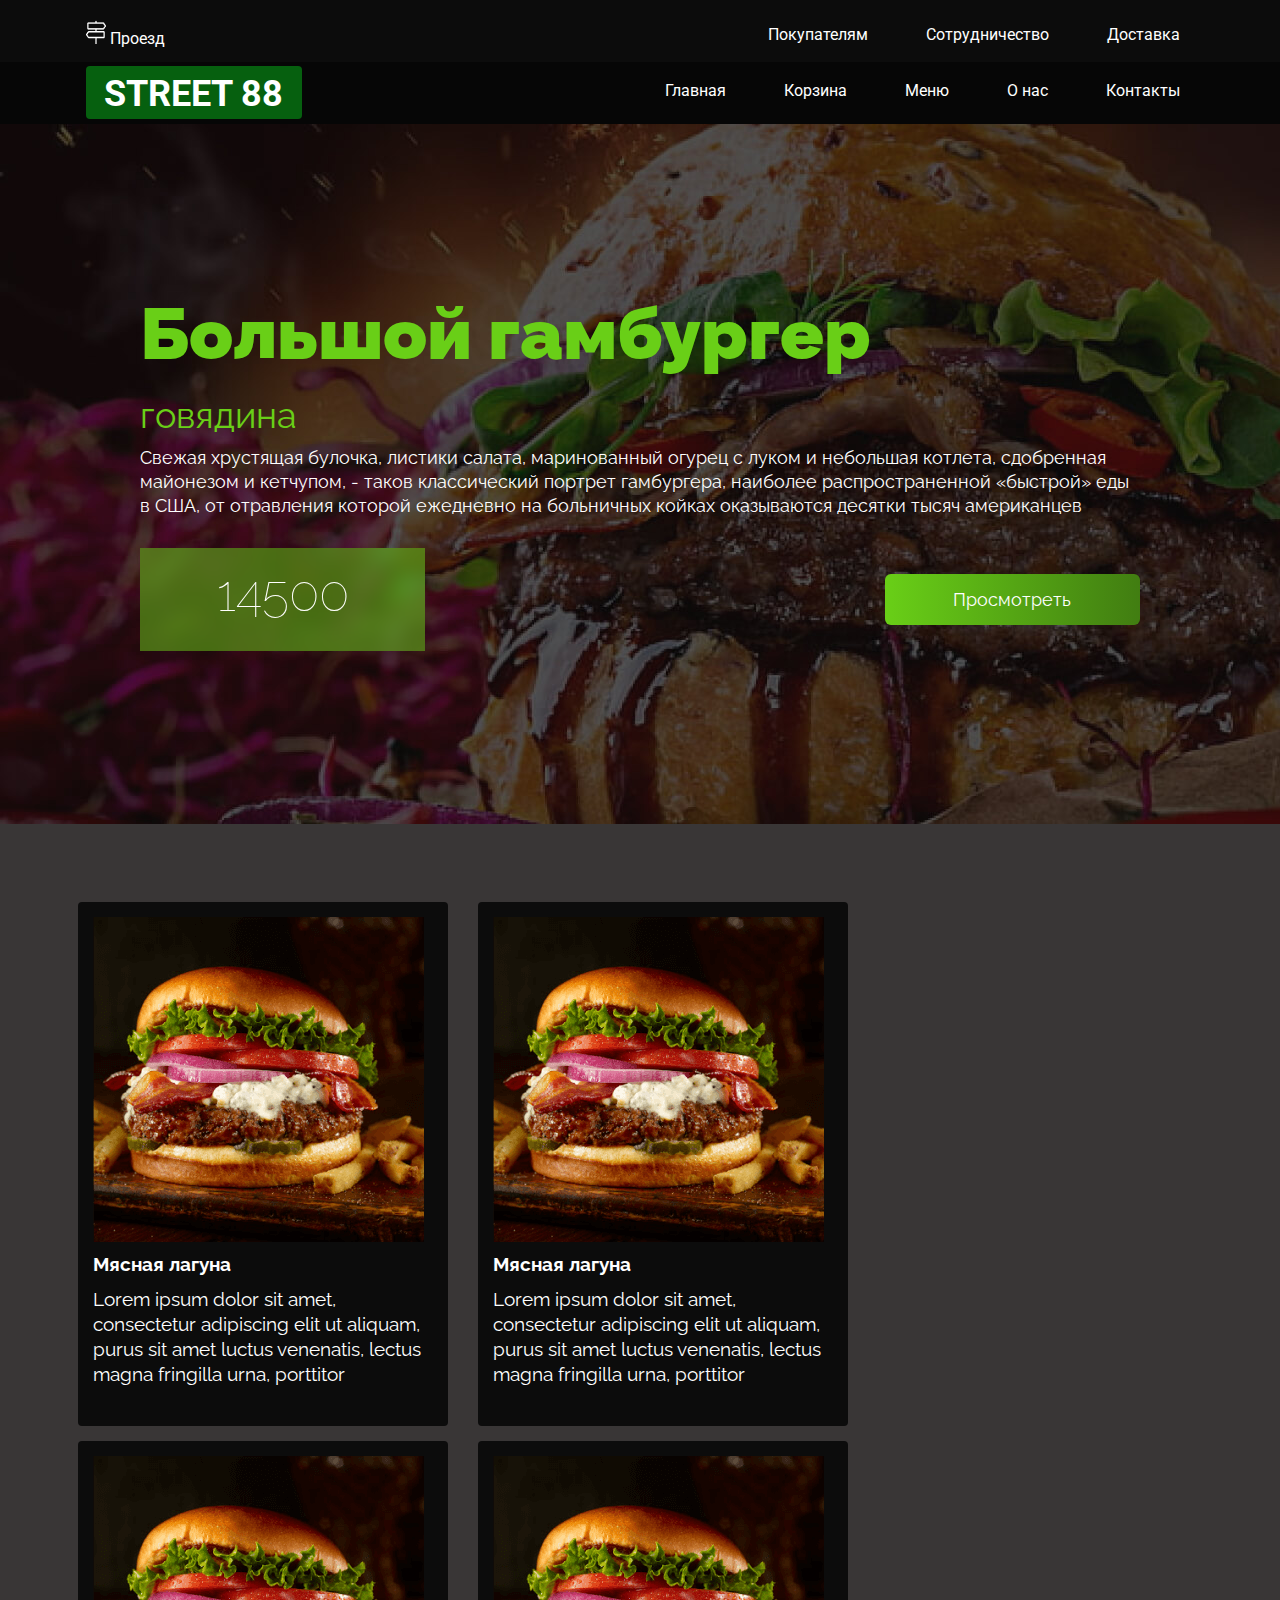
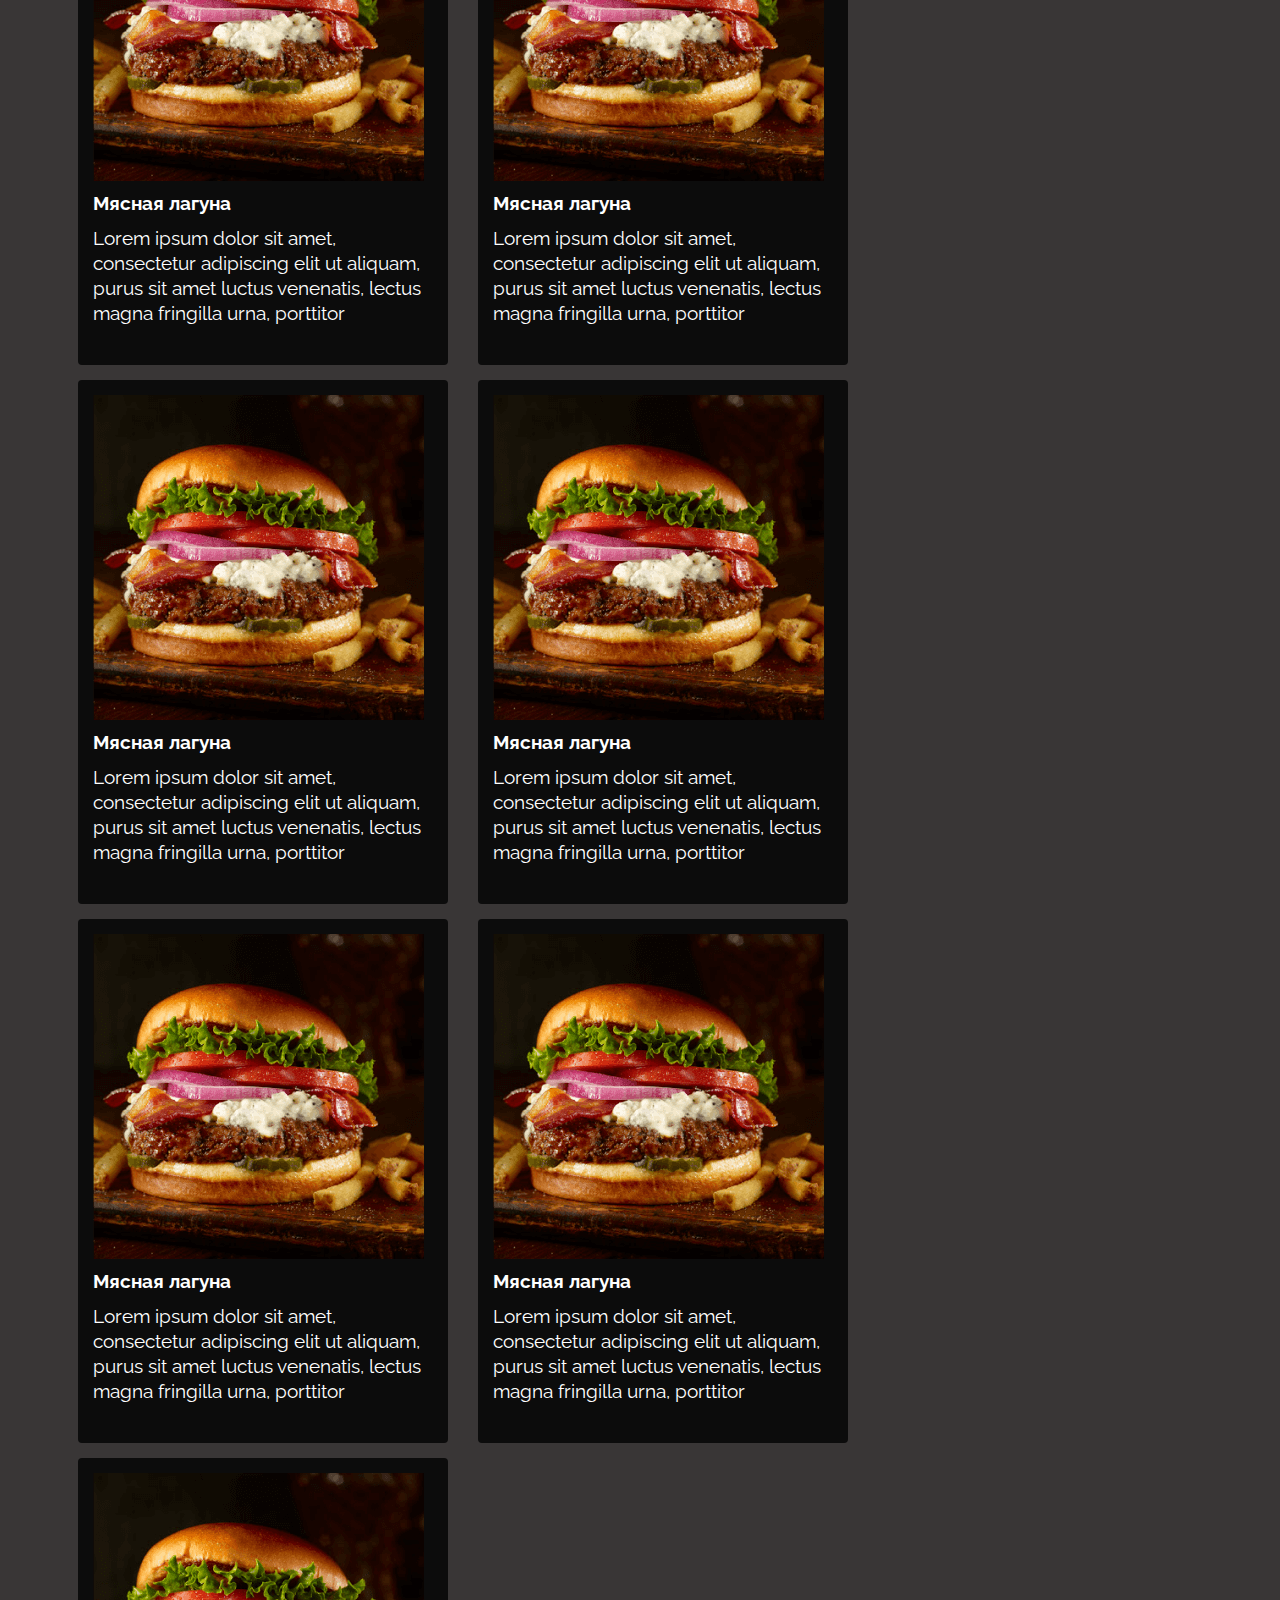
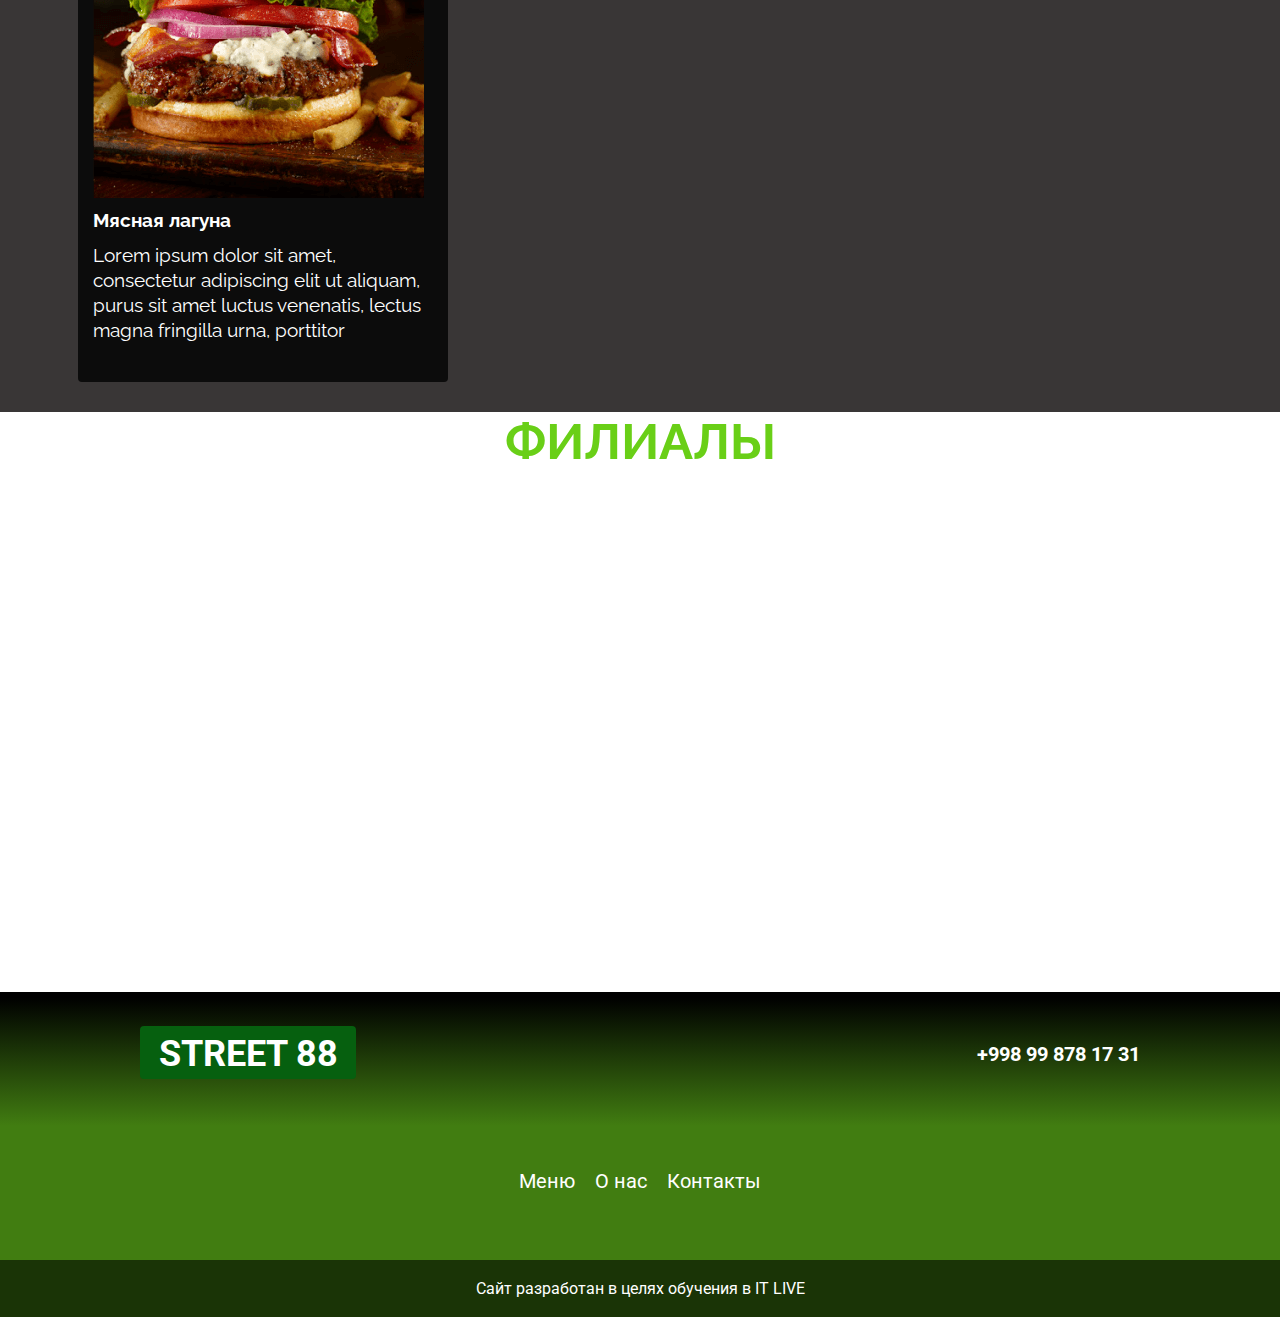
<file: index.html>
<!DOCTYPE html>
<html lang="en">
<head>
    <meta charset="UTF-8">
    <meta name="viewport" content="width=device-width, initial-scale=1.0">
    <title>Burger</title>
    <link rel="shortcut icon" href="./img/Logo-152x152.png" type="image/x-icon">
    <link rel="stylesheet" href="https://cdnjs.cloudflare.com/ajax/libs/font-awesome/6.4.2/css/all.min.css">
    <link rel="stylesheet" href="./css/style.css">
</head>
<body>
    <header class="header">
        <div class="head-container">
            <div class="head-headline__box">
                <a href="" class="header-logo__link">
                    <img src="./img/Vector (1).png" alt="" class="header-logo">
                    <span>Проезд</span>
                </a>
                <ul class="header-list">
                    <li><a href="" class="header-link">Покупателям</a></li>
                    <li><a href="" class="header-link">Сотрудничество</a></li>
                    <li><a href="" class="header-link">Доставка</a></li>
                </ul>
            </div>
        </div>
        <div class="header-container__2">
            <div class="header-headline__box">
                <div class="header-headline__logo">
                    <h1 class="header-title">STREET 88</h1>
                </div>
                <ul class="header-list__2">
                    <li><a href="" class="header-linl__2">Главная</a></li>
                    <li><a href="" class="header-linl__2">Корзина</a></li>
                    <li><a href="" class="header-linl__2">Меню</a></li>
                    <li><a href="./about.html" class="header-linl__2">О нас</a></li>
                    <li><a href="" class="header-linl__2">Контакты</a></li>
                </ul>
            </div>
        </div>
    </header>
    <main class="main">
        <div class="hero">
            <div class="hero-container">
                <h1 class="hero-title">Большой гамбургер</h1>
                <span class="hero-span">говядина</span>
                <p class="hero-text">Свежая хрустящая булочка, листики салата, маринованный огурец с луком и небольшая котлета, сдобренная майонезом и кетчупом, - таков классический портрет гамбургера, наиболее распространенной «быстрой» еды в США, от отравления которой ежедневно на больничных койках оказываются десятки тысяч американцев</p>
                <div class="hero-btn__container">
                    <span class="hero-span__2">14500</span>
                    <a href="" class="hero-btn">Просмотреть</a>
                </div>
            </div>
        </div>
        <section class="burger">
            <div class="burger-container">
                <div class="burger-item">
                    <a href="" class="burger-img__link">
                        <img src="./img/unnamed 1.png" alt="" class="burger-img">
                        <div class="burger-cart"><i class="fa-solid fa-cart-shopping fa-3x"></i></div>
                    </a>
                    <h2 class="burger-title">Мясная лагуна</h2>
                    <p class="burger-text">Lorem ipsum dolor sit amet, consectetur adipiscing elit ut aliquam, purus sit amet luctus venenatis, lectus magna fringilla urna, porttitor</p>
                </div>
                <div class="burger-item">
                    <a href="" class="burger-img__link">
                        <img src="./img/unnamed 1.png" alt="" class="burger-img">
                        <div class="burger-cart"><i class="fa-solid fa-cart-shopping fa-3x"></i></div>
                    </a>
                    <h2 class="burger-title">Мясная лагуна</h2>
                    <p class="burger-text">Lorem ipsum dolor sit amet, consectetur adipiscing elit ut aliquam, purus sit amet luctus venenatis, lectus magna fringilla urna, porttitor</p>
                </div>
                <div class="burger-item">
                    <a href="" class="burger-img__link">
                        <img src="./img/unnamed 1.png" alt="" class="burger-img">
                        <div class="burger-cart"><i class="fa-solid fa-cart-shopping fa-3x"></i></div>
                    </a>
                    <h2 class="burger-title">Мясная лагуна</h2>
                    <p class="burger-text">Lorem ipsum dolor sit amet, consectetur adipiscing elit ut aliquam, purus sit amet luctus venenatis, lectus magna fringilla urna, porttitor</p>
                </div>
                <div class="burger-item">
                    <a href="" class="burger-img__link">
                        <img src="./img/unnamed 1.png" alt="" class="burger-img">
                        <div class="burger-cart"><i class="fa-solid fa-cart-shopping fa-3x"></i></div>
                    </a>
                    <h2 class="burger-title">Мясная лагуна</h2>
                    <p class="burger-text">Lorem ipsum dolor sit amet, consectetur adipiscing elit ut aliquam, purus sit amet luctus venenatis, lectus magna fringilla urna, porttitor</p>
                </div>
                <div class="burger-item">
                    <a href="" class="burger-img__link">
                        <img src="./img/unnamed 1.png" alt="" class="burger-img">
                        <div class="burger-cart"><i class="fa-solid fa-cart-shopping fa-3x"></i></div>
                    </a>
                    <h2 class="burger-title">Мясная лагуна</h2>
                    <p class="burger-text">Lorem ipsum dolor sit amet, consectetur adipiscing elit ut aliquam, purus sit amet luctus venenatis, lectus magna fringilla urna, porttitor</p>
                </div>
                <div class="burger-item">
                    <a href="" class="burger-img__link">
                        <img src="./img/unnamed 1.png" alt="" class="burger-img">
                        <div class="burger-cart"><i class="fa-solid fa-cart-shopping fa-3x"></i></div>
                    </a>
                    <h2 class="burger-title">Мясная лагуна</h2>
                    <p class="burger-text">Lorem ipsum dolor sit amet, consectetur adipiscing elit ut aliquam, purus sit amet luctus venenatis, lectus magna fringilla urna, porttitor</p>
                </div>
                <div class="burger-item">
                    <a href="" class="burger-img__link">
                        <img src="./img/unnamed 1.png" alt="" class="burger-img">
                        <div class="burger-cart"><i class="fa-solid fa-cart-shopping fa-3x"></i></div>
                    </a>
                    <h2 class="burger-title">Мясная лагуна</h2>
                    <p class="burger-text">Lorem ipsum dolor sit amet, consectetur adipiscing elit ut aliquam, purus sit amet luctus venenatis, lectus magna fringilla urna, porttitor</p>
                </div>
                <div class="burger-item">
                    <a href="" class="burger-img__link">
                        <img src="./img/unnamed 1.png" alt="" class="burger-img">
                        <div class="burger-cart"><i class="fa-solid fa-cart-shopping fa-3x"></i></div>
                    </a>
                    <h2 class="burger-title">Мясная лагуна</h2>
                    <p class="burger-text">Lorem ipsum dolor sit amet, consectetur adipiscing elit ut aliquam, purus sit amet luctus venenatis, lectus magna fringilla urna, porttitor</p>
                </div>
                <div class="burger-item">
                    <a href="" class="burger-img__link">
                        <img src="./img/unnamed 1.png" alt="" class="burger-img">
                        <div class="burger-cart"><i class="fa-solid fa-cart-shopping fa-3x"></i></div>
                    </a>
                    <h2 class="burger-title">Мясная лагуна</h2>
                    <p class="burger-text">Lorem ipsum dolor sit amet, consectetur adipiscing elit ut aliquam, purus sit amet luctus venenatis, lectus magna fringilla urna, porttitor</p>
                </div>
            </div>
        </section>
            <section class="map">
                <div class="map-container">
                    <h1 class="map-title">ФИЛИАЛЫ</h1>
                    <div class="google-map">
                        <iframe src="https://www.google.com/maps/embed?pb=!1m16!1m12!1m3!1d187.29415022224342!2d69.29040615528585!3d41.3152502351426!2m3!1f0!2f0!3f0!3m2!1i1024!2i768!4f13.1!2m1!1sstreet%2077!5e0!3m2!1sru!2s!4v1742555424248!5m2!1sru!2s" width="" height="500" style="border:0;" allowfullscreen="" loading="lazy" referrerpolicy="no-referrer-when-downgrade" class="google-map"></iframe>
                    </div>
                </div>
            </section>
    </main>
    <footer class="footer">
        <div class="footer-container">
            <div class="footer-headline__container">
                <h1 class="header-title">STREET 88</h1>
                <p class="footer-number"> +998 99 878 17 31 </p>
            </div>
            <ul class="footer-list">
                <li><a href="" class="footer-link">Меню</a></li>
                <li><a href="" class="footer-link">О нас</a></li>
                <li><a href="" class="footer-link">Контакты</a></li>
            </ul>
        </div>
        <div class="footer-bottom">
            <p class="footer-text">Сайт разработан в целях обучения в IT LIVE</p>
        </div>
    </footer>
</body>
</html>
</file>
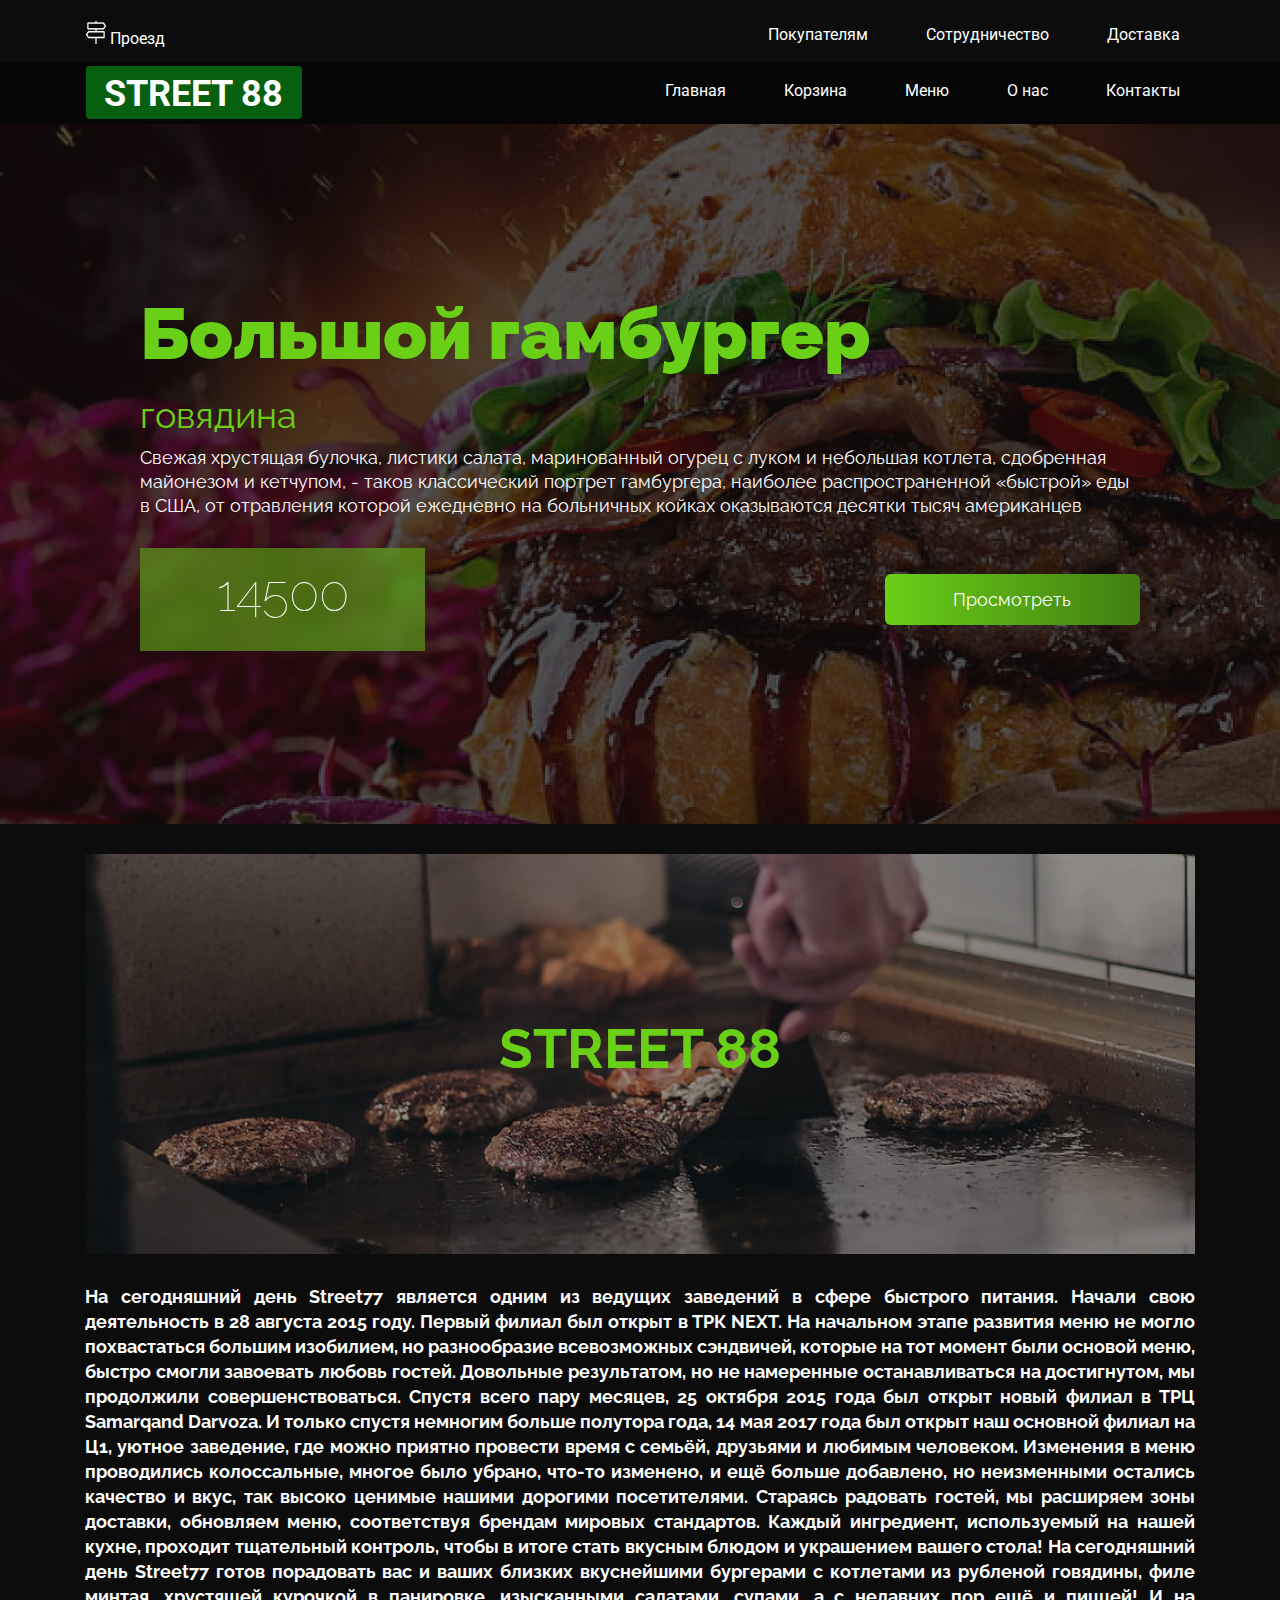
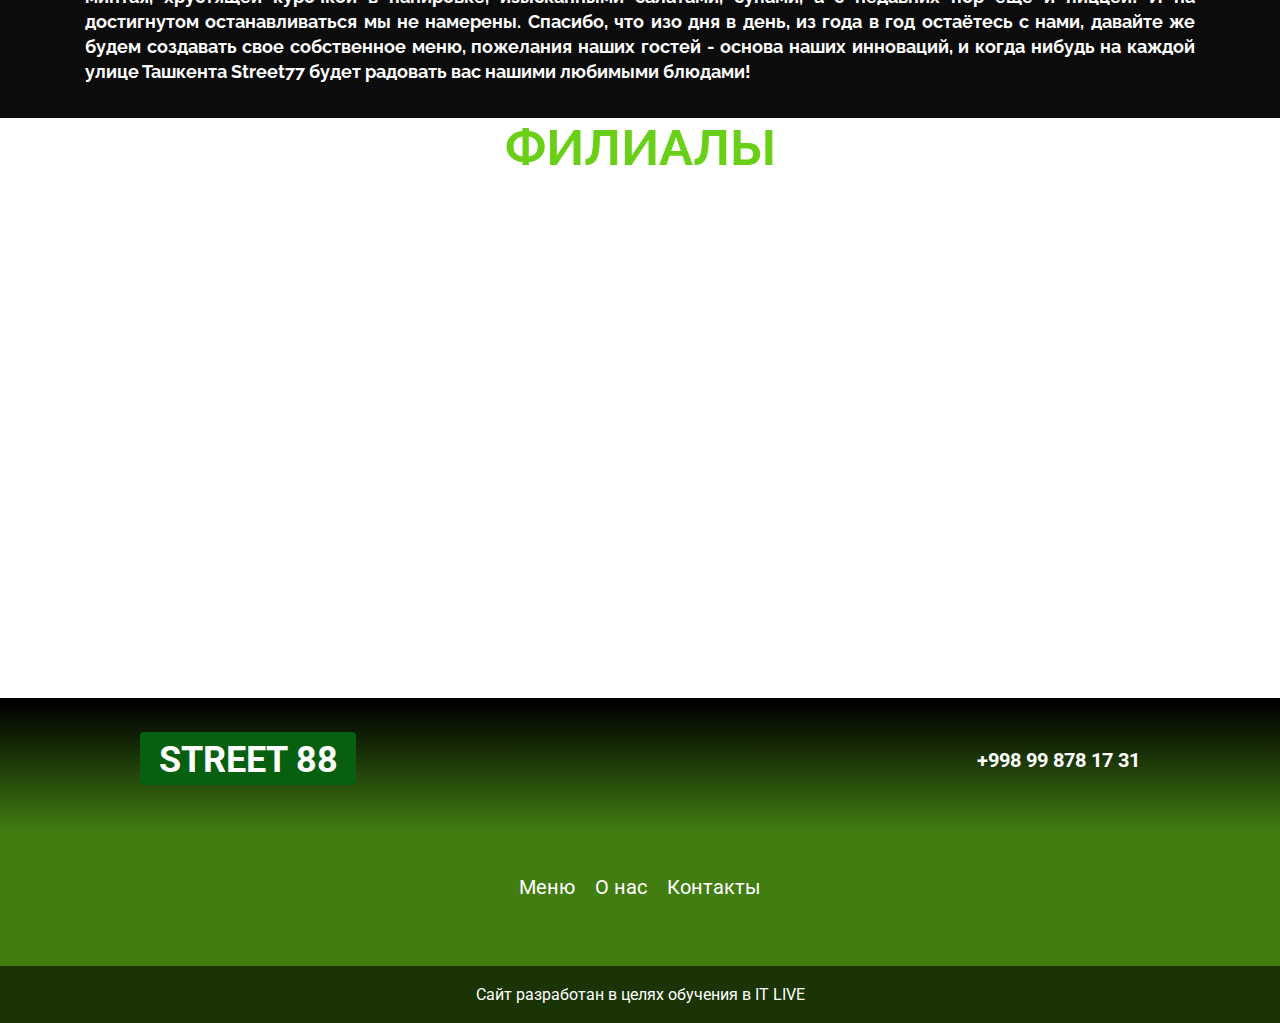
<file: about.html>
<!DOCTYPE html>
<html lang="en">
<head>
    <meta charset="UTF-8">
    <meta name="viewport" content="width=device-width, initial-scale=1.0">
    <title>Burger</title>
    <link rel="shortcut icon" href="./img/Logo-152x152.png" type="image/x-icon">
    <link rel="stylesheet" href="https://cdnjs.cloudflare.com/ajax/libs/font-awesome/6.4.2/css/all.min.css">
    <link rel="stylesheet" href="./css/about.css">
</head>
<body>
    <header class="header">
        <div class="head-container">
            <div class="head-headline__box">
                <a href="" class="header-logo__link">
                    <img src="./img/Vector (1).png" alt="" class="header-logo">
                    <span>Проезд</span>
                </a>
                <ul class="header-list">
                    <li><a href="" class="header-link">Покупателям</a></li>
                    <li><a href="" class="header-link">Сотрудничество</a></li>
                    <li><a href="" class="header-link">Доставка</a></li>
                </ul>
            </div>
        </div>
        <div class="header-container__2">
            <div class="header-headline__box">
                <div class="header-headline__logo">
                    <h1 class="header-title">STREET 88</h1>
                </div>
                <ul class="header-list__2">
                    <li><a href="" class="header-linl__2">Главная</a></li>
                    <li><a href="" class="header-linl__2">Корзина</a></li>
                    <li><a href="" class="header-linl__2">Меню</a></li>
                    <li><a href="" class="header-linl__2">О нас</a></li>
                    <li><a href="" class="header-linl__2">Контакты</a></li>
                </ul>
            </div>
        </div>
    </header>
    <main class="main">
        <div class="hero">
            <div class="hero-container">
                <h1 class="hero-title">Большой гамбургер</h1>
                <span class="hero-span">говядина</span>
                <p class="hero-text">Свежая хрустящая булочка, листики салата, маринованный огурец с луком и небольшая котлета, сдобренная майонезом и кетчупом, - таков классический портрет гамбургера, наиболее распространенной «быстрой» еды в США, от отравления которой ежедневно на больничных койках оказываются десятки тысяч американцев</p>
                <div class="hero-btn__container">
                    <span class="hero-span__2">14500</span>
                    <a href="" class="hero-btn">Просмотреть</a>
                </div>
            </div>
        </div>
        <section class="bio">
            <div class="bio-container">
                <div class="bio-img__box">
                    <h1 class="bio-title">STREET 88</h1>
                </div>
                <p class="bio-text">На сегодняшний день Street77 является одним из ведущих заведений в сфере быстрого питания. Начали свою деятельность в 28 августа 2015 году. Первый филиал был открыт в ТРК NEXT. На начальном этапе развития  меню не могло похвастаться большим изобилием, но  разнообразие всевозможных сэндвичей, которые на тот момент были основой меню, быстро смогли завоевать любовь гостей. Довольные результатом, но не намеренные останавливаться на достигнутом, мы продолжили совершенствоваться. Спустя всего пару месяцев, 25 октября 2015 года был открыт новый филиал в ТРЦ Samarqand Darvoza. И только спустя немногим больше полутора года, 14 мая 2017 года был открыт наш основной филиал на Ц1, уютное заведение, где можно приятно провести время с семьёй, друзьями и любимым человеком. Изменения в меню проводились колоссальные, многое было убрано, что-то изменено, и ещё больше добавлено, но неизменными остались качество и вкус, так высоко ценимые нашими дорогими посетителями. Стараясь радовать гостей, мы расширяем зоны доставки, обновляем меню, соответствуя брендам мировых стандартов. Каждый ингредиент, используемый на нашей кухне, проходит тщательный контроль, чтобы в итоге стать вкусным блюдом и украшением вашего стола! На сегодняшний день Street77 готов порадовать вас и ваших близких вкуснейшими бургерами с котлетами из рубленой говядины, филе минтая, хрустящей курочкой в панировке, изысканными салатами, супами, а с недавних пор ещё и пиццей! И на достигнутом останавливаться мы не намерены. Спасибо, что изо дня в день, из года в год остаётесь с нами, давайте же будем создавать свое собственное меню, пожелания наших гостей - основа наших инноваций, и когда нибудь на каждой улице Ташкента Street77 будет радовать вас нашими любимыми блюдами!</p>
            </div>
        </section>
            <section class="map">
                <div class="map-container">
                    <h1 class="map-title">ФИЛИАЛЫ</h1>
                    <div class="google-map">
                        <iframe src="https://www.google.com/maps/embed?pb=!1m16!1m12!1m3!1d187.29415022224342!2d69.29040615528585!3d41.3152502351426!2m3!1f0!2f0!3f0!3m2!1i1024!2i768!4f13.1!2m1!1sstreet%2077!5e0!3m2!1sru!2s!4v1742555424248!5m2!1sru!2s" width="" height="500" style="border:0;" allowfullscreen="" loading="lazy" referrerpolicy="no-referrer-when-downgrade" class="google-map"></iframe>
                    </div>
                </div>
            </section>
    </main>
    <footer class="footer">
        <div class="footer-container">
            <div class="footer-headline__container">
                <h1 class="header-title">STREET 88</h1>
                <p class="footer-number"> +998 99 878 17 31 </p>
            </div>
            <ul class="footer-list">
                <li><a href="" class="footer-link">Меню</a></li>
                <li><a href="" class="footer-link">О нас</a></li>
                <li><a href="" class="footer-link">Контакты</a></li>
            </ul>
        </div>
        <div class="footer-bottom">
            <p class="footer-text">Сайт разработан в целях обучения в IT LIVE</p>
        </div>
    </footer>
</body>
</html>
</file>
<file: css/style.css>
@font-face {
    font-family: Roboto regular;
    src: url(../fonts/Roboto-Regular.ttf);
}
@font-face {
    font-family: Roboto bold;
    src: url(../fonts/Roboto-Bold.ttf);
}
@font-face {
    font-family: Roleway bold;
    src: url(../fonts/Raleway-Bold.ttf);
}
@font-face {
    font-family: Roleway regular;
    src: url(../fonts/Raleway-Regular.ttf);
}
@font-face {
    font-family: Rolewayblack;
    src: url(../fonts/Raleway-Black.ttf);
}
@font-face {
    font-family: Roleway thin;
    src: url(../fonts/Raleway-Thin.ttf);
}
:root{
    --roleway-bold:Roleway bold;
    --roleway-regular:Roleway regular;
    --roleway-thin:Roleway thin;
    --roleway-black:Rolewayblack;
    --roboto-bold:Roboto bold;
    --roboto-regular:Roboto regular;
}
*{
    margin: 0;
    padding: 0;
    box-sizing: border-box;
}
ul{
    list-style: none;
}
a{
    text-decoration: none;
}
.header{
    width: 100%;
    height: 124px;
}
.head-container{
    flex-shrink: 0;
    width: 100%;
    height: 62px;
    background-color: #0C0C0C;
    padding-top:20px;
}
.header-list,
.header-list__2{
    display: flex;
    align-items: center;
    column-gap: 28px;
}
.header-container__2{
    width: 100%;
    height: 62px;
    background-color: #060606;
}
.header-headline__box,
.head-headline__box{
    width: 1109px;
    display: flex;
    justify-content: space-between;
    margin: auto;
}
.header-logo__link span{
    font-family: var(--roboto-regular);
    font-size: 16px;
    color: #fff;
    font-weight: 400;
    text-align: center;
}
.header-title{
    width: 216px;
    height: 53px;
    background-color: #06600F;
    border-radius: 4px;
    color: #fff;
    font-family: var(--roboto-bold);
    font-weight: 600;
    font-size: 36px;
    text-align: center;
    padding-top:7px;
    margin-top: 4px;
}

.header-link, .header-linl__2 {
    font-family: var(--roboto-regular);
    font-weight: 400;
    color: #fff;
    font-size: 16px;
    transition: .5s;
    padding: 20px 15px; /* Увеличиваем отступы для высоты */
    height: 100%; /* Занимает всю высоту родительского контейнера */
}
.header-link:hover, .header-linl__2:hover {
    color: #000; /* Меняем цвет текста на чёрный */
    background-color: #69CF17; /* Меняем фон на зелёный */
}

.hero{
    width: 100%;
    min-height: 700px;
    background-image: url(../img/food-burger-wallpaper-preview\ 1.jpg);
    padding-top:167px ;
    position: relative;
}
.hero-container{
    width: 1000px;
    margin: auto;
}
.hero-title{
    font-family: var(--roleway-black);
    font-weight: 900;
    font-size: 72px;
    color: #69CF17;
    margin-bottom: 18px;
}
.hero-span{
    font-family: var(--roleway-regular);
    font-size: 36px;
    font-weight: 400;
    color: #69CF17;
    margin-bottom: 10px;
    display: block;
}
.hero-text{
    font-family: var(--roleway-regular);
    font-weight: 400;
    font-size: 18px;
    line-height: 24px;
    color: #fff;
    margin-bottom: 30px;
}
.hero-span__2{
    display: block;
    max-width: 285px;
    width: 100%;
    height: 103px;
    background-color: rgba(105, 207, 23, 0.5);
    backdrop-filter: blur(9px);
    -webkit-backdrop-filter: blur(9px);
    font-family: var(--roleway-thin);
    font-weight: 100;
    font-size: 50px;
    line-height: 25px;
    text-align: center;
    padding-top: 33px;
    color: #fff;
    transition: transform 0.3s ease;
}
.hero-span__2:hover{
    transform: scale(1.1);
}
.hero-btn {
    display: flex;
    width: 255px;
    height: 51px;
    border-radius: 6px;
    background: linear-gradient(90deg, #69CF17 0%, #417D11 100%);
    font-family: var(--roleway-regular);
    font-size: 18px;
    color: #fff;
    font-weight: 400;
    text-align: center;
    padding-top: 15px;
    background-size: 100% 100%; /* Полный размер градиента */
    background-position: left; /* Начальное положение */
    transition: background-size 0.3s ease-in-out; /* Анимация */
    align-self: center;
    padding-left: 68px;
} 
.hero-btn:hover {
    background-size: 200% 100%; /* Увеличиваем размер, чтобы убрать второй цвет */
}
.hero-btn__container{
    display: flex;
    justify-content: space-between;
}
.burger{
    width: 100%;
    min-height: 1171px;
    background-color: #393636;
    padding-top: 78px;
    padding-left: 15px;
    padding-right: 15px;
    padding-bottom: 15px;
}
.burger-item{
    width: 370px;
    height: 524px;
    border-radius: 4px;
    background-color: #0C0C0C;
    padding: 15px;
    margin-bottom: 15px;
    transition: transform .3s ease;
}
.burger-img__link {
    display: block;
    width: 331px;
    height: 325px;
    position: relative;
    overflow: hidden;
}

.burger-img__link::before {
    content: "";
    position: absolute;
    top: 0;
    left: 0;
    width: 100%;
    height: 100%;
    background-color: rgba(105, 207, 23, 0.7); /* Зеленый полупрозрачный */
    transform: translateY(-100%);
    transition: transform 0.3s ease-in-out;
}

.burger-img__link:hover::before {
    transform: translateY(0);
}

/* Стили для иконки корзины */
.burger-img__link {
    display: block;
    width: 331px;
    height: 325px;
    position: relative;
    overflow: hidden;
}

.burger-img__link::before {
    content: "";
    position: absolute;
    top: 0;
    left: 0;
    width: 100%;
    height: 100%;
    background-color: rgba(105, 207, 23, 0.7); /* Зеленый полупрозрачный фон */
    transform: translateY(-100%);
    transition: transform 0.3s ease-in-out;
}

.burger-img__link:hover::before {
    transform: translateY(0);
}

/* Стили для иконки корзины */
.burger-cart {
    position: absolute;
    top: 50%;
    left: 50%;
    transform: translate(-50%, -50%);
    color: white;
    opacity: 0;
    transition: opacity 0.3s ease-in-out 0.1s; /* Появление с задержкой */
}
.burger-img__link:hover .burger-cart {
    opacity: 1;
}


.burger-title{
    font-family: var(--roleway-bold);
    font-weight: 600;
    font-size:19px;
    line-height: 15px;
    color: #fff;
    margin-top: 15px;
    margin-bottom: 15px;
}
.burger-text{
    font-family: var(--roleway-regular);
    font-size: 19px;
    font-weight: 400;
    color: #fff;
    line-height: 25px;
}
.burger-container{
    display: flex;
    flex-wrap: wrap;
    column-gap: 30px;
    width: 90%;
    margin: auto;
}
.burger-item:hover{
    transform: scale(1.1);
}
.google-map{
    width: 100%;
    height: 500px;
}
.map{
    width: 100%;
    height: 580px;
    background-color: #fff;
}
.map-title{
    font-family: var(--roleway-bold);
    font-weight: 600;
    font-size: 50px;
    color: #69CF17;
    text-align: center;
    margin-bottom: 10px;
}
.footer-container{
    width: 100%;
    height: 268px;
    padding: 30px;
    background: linear-gradient(180deg, #000 2%,#417D11 50%);
}
.footer{
    width: 100%;
    height: 325px;
}
.footer-headline__container{
    width: 1000px;
    display: flex;
    justify-content: space-between;
    margin:auto;
}
.footer-number{
    font-family: var(--roboto-bold);
    font-size: 20px;
    font-weight: 600;
    color: #ffffff;
    text-align: center;
    margin-top: 20px;
}
.footer-list{
    display:flex;
    justify-content: center;
    align-items: flex-end;
    margin-top: 90px;
    column-gap: 20px;
}
.footer-link{
    font-family: var(--roboto-regular);
    font-weight: 400;
    font-size: 20px;
    color: #ffffff;
    transition: .3s;
}
.footer-text{
    display: flex;
    justify-content: center;
    align-items: center;
    font-family: var(--roboto-regular);
    font-size: 16px;
    font-weight: 400;
    color: #ffffff;
}
.footer-bottom{
    width: 100%;
    height: 57px;
    background-color: #1A3406;
    padding-top: 19px;
}
.footer-link:hover{
    color: #69CF17;
}
</file>
<file: css/about.css>
@font-face {
    font-family: Roboto regular;
    src: url(../fonts/Roboto-Regular.ttf);
}
@font-face {
    font-family: Roboto bold;
    src: url(../fonts/Roboto-Bold.ttf);
}
@font-face {
    font-family: Roleway bold;
    src: url(../fonts/Raleway-Bold.ttf);
}
@font-face {
    font-family: Roleway regular;
    src: url(../fonts/Raleway-Regular.ttf);
}
@font-face {
    font-family: Rolewayblack;
    src: url(../fonts/Raleway-Black.ttf);
}
@font-face {
    font-family: Roleway thin;
    src: url(../fonts/Raleway-Thin.ttf);
}
:root{
    --roleway-bold:Roleway bold;
    --roleway-regular:Roleway regular;
    --roleway-thin:Roleway thin;
    --roleway-black:Rolewayblack;
    --roboto-bold:Roboto bold;
    --roboto-regular:Roboto regular;
}
*{
    margin: 0;
    padding: 0;
    box-sizing: border-box;
}
ul{
    list-style: none;
}
a{
    text-decoration: none;
}
.header{
    width: 100%;
    height: 124px;
}
.head-container{
    flex-shrink: 0;
    width: 100%;
    height: 62px;
    background-color: #0C0C0C;
    padding-top:20px ;
}
.header-list,
.header-list__2{
    display: flex;
    align-items: center;
    column-gap: 28px;
}
.header-container__2{
    width: 100%;
    height: 62px;
    background-color: #060606;
}
.header-headline__box,
.head-headline__box{
    width: 1109px;
    display: flex;
    justify-content: space-between;
    margin: auto;
}
.header-logo__link span{
    font-family: var(--roboto-regular);
    font-size: 16px;
    color: #fff;
    font-weight: 400;
    text-align: center;
}
.header-title{
    width: 216px;
    height: 53px;
    background-color: #06600F;
    border-radius: 4px;
    color: #fff;
    font-family: var(--roboto-bold);
    font-weight: 600;
    font-size: 36px;
    text-align: center;
    padding-top:7px;
    margin-top: 4px;
}
.header-link, .header-linl__2 {
    font-family: var(--roboto-regular);
    font-weight: 400;
    color: #fff;
    font-size: 16px;
    transition: .5s;
    padding: 20px 15px; /* Увеличиваем отступы для высоты */
    height: 100%; /* Занимает всю высоту родительского контейнера */
}
.header-link:hover, .header-linl__2:hover {
    color: #000; /* Меняем цвет текста на чёрный */
    background-color: #69CF17; /* Меняем фон на зелёный */
}
.hero{
    width: 100%;
    min-height: 700px;
    background-image: url(../img/food-burger-wallpaper-preview\ 1.jpg);
    padding-top:167px ;
    position: relative;
}
.hero-container{
    width: 1000px;
    margin: auto;
}
.hero-title{
    font-family: var(--roleway-black);
    font-weight: 900;
    font-size: 72px;
    color: #69CF17;
    margin-bottom: 18px;
}
.hero-span{
    font-family: var(--roleway-regular);
    font-size: 36px;
    font-weight: 400;
    color: #69CF17;
    margin-bottom: 10px;
    display: block;
}
.hero-text{
    font-family: var(--roleway-regular);
    font-weight: 400;
    font-size: 18px;
    line-height: 24px;
    color: #fff;
    margin-bottom: 30px;
}
.hero-span__2{
    display: block;
    max-width: 285px;
    width: 100%;
    height: 103px;
    background-color: rgba(105, 207, 23, 0.5);
    backdrop-filter: blur(9px);
    -webkit-backdrop-filter: blur(9px);
    font-family: var(--roleway-thin);
    font-weight: 100;
    font-size: 50px;
    line-height: 25px;
    text-align: center;
    padding-top: 33px;
    color: #fff;
    transition: transform 0.3s ease;
}
.hero-span__2:hover{
    transform: scale(1.1);
}
.hero-btn {
    display: flex;
    width: 255px;
    height: 51px;
    border-radius: 6px;
    background: linear-gradient(90deg, #69CF17 0%, #417D11 100%);
    font-family: var(--roleway-regular);
    font-size: 18px;
    color: #fff;
    font-weight: 400;
    text-align: center;
    padding-top: 15px;
    background-size: 100% 100%; /* Полный размер градиента */
    background-position: left; /* Начальное положение */
    transition: background-size 0.3s ease-in-out; /* Анимация */
    align-self: center;
    padding-left: 68px;
} 
.hero-btn:hover {
    background-size: 200% 100%; /* Увеличиваем размер, чтобы убрать второй цвет */
}
.hero-btn__container{
    display: flex;
    justify-content: space-between;
}
.bio{
    width: 100%;
    height: 894px;
    background-color: #0C0C0C;
    padding-top: 30px;
}
.bio-container{
    width: 1110px;
    margin: auto;
}
.bio-img__box{
    background-image: url(../img/photo_cropped\ 1.jpg);
    width: 100%;
    height: 400px;
    padding-top: 167px;
    margin-bottom: 30px;
}
.bio-title{
    font-family: var(--roleway-bold);
    font-weight: 700;
    font-size: 55px;
    line-height: 100%;
    text-transform: uppercase;
    color: #69CF17;
    display: flex;
    justify-content: center;
    align-items: center;
}
.bio-text{
    font-family: var(--roleway-bold);
    font-weight: 700;
    font-size: 18px;
    line-height: 25px;
    letter-spacing: 0%;
    text-align: justify;
    color: #ffffff;
}
.google-map{
    width: 100%;
    height: 500px;
}
.map{
    width: 100%;
    height: 580px;
    background-color: #fff;
}
.map-title{
    font-family: var(--roleway-bold);
    font-weight: 600;
    font-size: 50px;
    color: #69CF17;
    text-align: center;
    margin-bottom: 10px;
}
.footer-container{
    width: 100%;
    height: 268px;
    padding: 30px;
    background: linear-gradient(180deg, #000 2%,#417D11 50%);
}
.footer{
    width: 100%;
    height: 325px;
}
.footer-headline__container{
    width: 1000px;
    display: flex;
    justify-content: space-between;
    margin:auto;
}
.footer-number{
    font-family: var(--roboto-bold);
    font-size: 20px;
    font-weight: 600;
    color: #ffffff;
    text-align: center;
    margin-top: 20px;
}
.footer-list{
    display:flex;
    justify-content: center;
    align-items: flex-end;
    margin-top: 90px;
    column-gap: 20px;
}
.footer-link{
    font-family: var(--roboto-regular);
    font-weight: 400;
    font-size: 20px;
    color: #ffffff;
    transition: .3s;
}
.footer-text{
    display: flex;
    justify-content: center;
    align-items: center;
    font-family: var(--roboto-regular);
    font-size: 16px;
    font-weight: 400;
    color: #ffffff;
}
.footer-bottom{
    width: 100%;
    height: 57px;
    background-color: #1A3406;
    padding-top: 19px;
}
.footer-link:hover{
    color: #69CF17;
}
</file>
